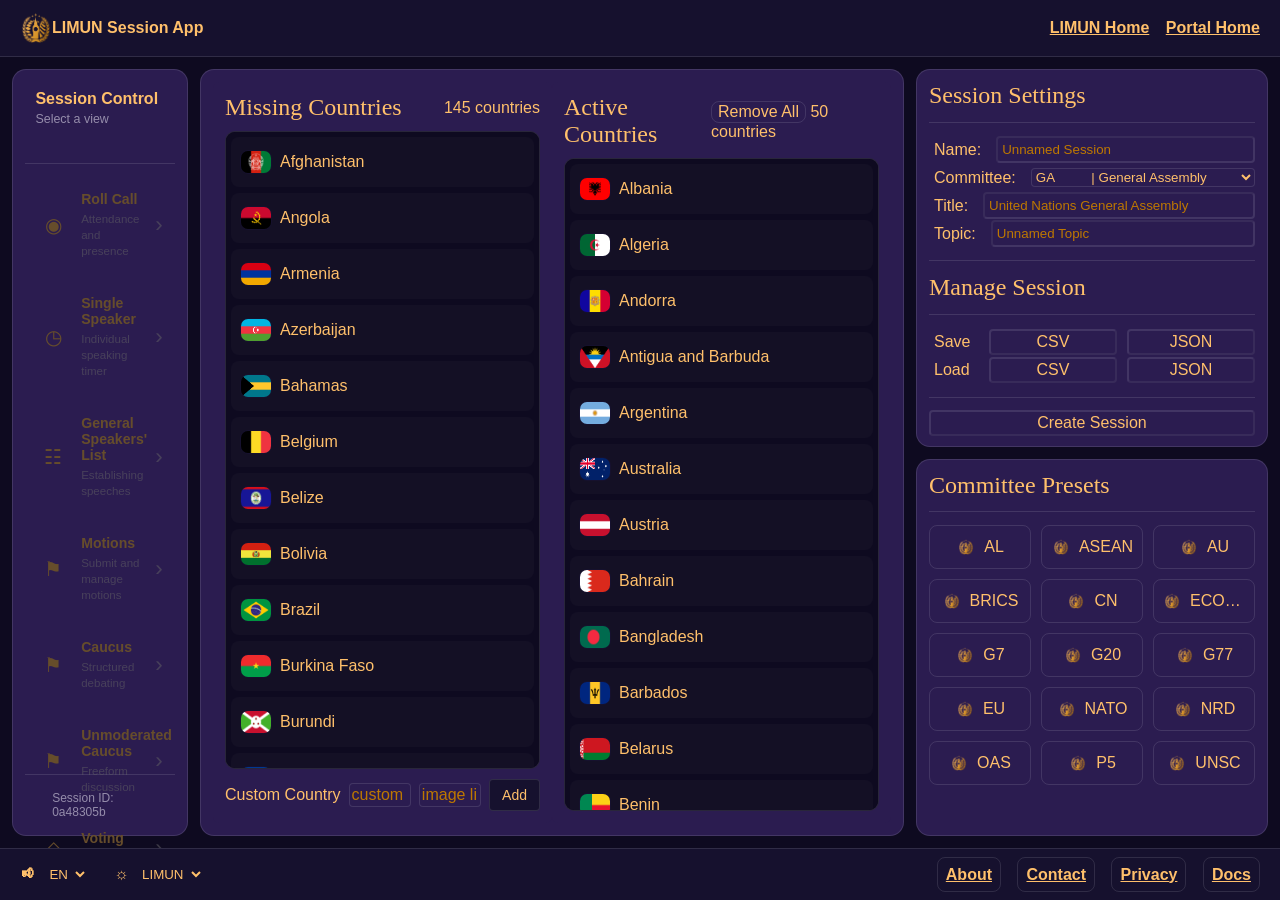
<file: index.html>
<!doctype html>
<html lang="en">
  <head>
    <meta charset="UTF-8" />
    <meta name="viewport" content="width=device-width, initial-scale=1.0" />
    <meta http-equiv="pragma" content="no-cache" />

    <title>LIMUN Session App</title>
    <link rel="stylesheet" href="static/css/style.css" />
    <style>
      #motion-availability {
        display: flex;
        flex-direction: column;
        min-height: 0;
        height: 100%;
      }
      #motion-availability .box {
        flex: 1 1 auto;
      }
    </style>
  </head>
  <body>
    <div class="page">
      <header class="header">
        <div class="icon-text">
          <img id="header-logo" src="assets/logo.png" alt="" class="icon" />
          LIMUN Session App
        </div>
        <span>
          <a href="https://www.limun.org.uk">LIMUN Home</a>
          <a href="https://www.limunportal.org.uk">Portal Home</a>
        </span>
      </header>

      <main class="main-content">
        <div class="content-grid">
          <section id="left-column" class="session-control">
            <aside class="box view-sidebar">
              <div class="sidebar-heading">
                <div>
                  <h2>Session Control</h2>
                  <p>Select a view</p>
                </div>
              </div>
              <div class="sidebar-divider"></div>

              <nav
                id="view-navbar"
                class="view-navigation"
                aria-label="Meeting views"
              >
                <button
                  class="view-nav-item"
                  type="button"
                  data-view="roll-call"
                  aria-current="page"
                >
                  <span class="view-icon">◉</span>
                  <span class="view-label">
                    <strong>Roll Call</strong>
                    <small>Attendance and presence</small>
                  </span>
                  <span class="view-chevron">›</span>
                </button>

                <button
                  class="view-nav-item"
                  type="button"
                  data-view="single-speaker"
                >
                  <span class="view-icon">◷</span>
                  <span class="view-label">
                    <strong>Single Speaker</strong>
                    <small>Individual speaking timer</small>
                  </span>
                  <span class="view-chevron">›</span>
                </button>

                <button class="view-nav-item" type="button" data-view="gsl">
                  <span class="view-icon">☷</span>
                  <span class="view-label">
                    <strong>General Speakers' List</strong>
                    <small>Establishing speeches</small>
                  </span>
                  <span class="view-chevron">›</span>
                </button>

                <button class="view-nav-item" type="button" data-view="motions">
                  <span class="view-icon">⚑</span>
                  <span class="view-label">
                    <strong>Motions</strong>
                    <small>Submit and manage motions</small>
                  </span>
                  <span class="view-chevron">›</span>
                </button>

                <button class="view-nav-item" type="button" data-view="caucus">
                  <span class="view-icon">⚑</span>
                  <span class="view-label">
                    <strong>Caucus</strong>
                    <small>Structured debating</small>
                  </span>
                  <span class="view-chevron">›</span>
                </button>

                <button
                  class="view-nav-item"
                  type="button"
                  data-view="unmod-caucus"
                >
                  <span class="view-icon">⚑</span>
                  <span class="view-label">
                    <strong>Unmoderated Caucus</strong>
                    <small>Freeform discussion</small>
                  </span>
                  <span class="view-chevron">›</span>
                </button>

                <button class="view-nav-item" type="button" data-view="voting">
                  <span class="view-icon">◇</span>
                  <span class="view-label">
                    <strong>Voting Procedure</strong>
                    <small></small>
                  </span>
                  <span class="view-chevron">›</span>
                </button>

                <div class="sidebar-divider"></div>

                <div class="sidebar-bottom">
                  <button
                    class="view-nav-item active"
                    type="button"
                    data-view="settings"
                  >
                    <span class="view-icon">⚙</span>
                    <span class="view-label">
                      <strong>General Settings</strong>
                      <small>Configure the meeting</small>
                    </span>
                    <span class="view-chevron">›</span>
                  </button>
                </div>
              </nav>

              <div class="sidebar-footer">
                <span class="status-indicator"></span>
                <span id="session-existence">Session ID: </span>
              </div>
            </aside>
          </section>

          <section id="middle-column" class="central-column">
            <div id="roll-call-panel" class="box roll-call-panel" hidden>
              <div class="roll-call-header">
                <h2>Roll Call</h2>
                <div>
                  <button
                    id="remove-vetoes-button"
                    class="attendance-toggle status-p5status"
                  >
                    Clear Vetoes
                  </button>
                  <button
                    id="remove-observers-button"
                    class="attendance-toggle status-observerStatus"
                  >
                    Clear Observers
                  </button>
                  <button
                    id="absent-all-button"
                    class="attendance-toggle status-A active"
                  >
                    All Absent
                  </button>
                  <button
                    id="present-all-button"
                    class="attendance-toggle status-P active"
                  >
                    All Present
                  </button>
                  <button
                    id="present-voting-all-button"
                    class="attendance-toggle status-PV active"
                  >
                    All Present+Voting
                  </button>
                </div>
                <span id="roll-call-count"></span>
              </div>

              <div id="roll-call-list" class="listbox" role="listbox"></div>
            </div>
            <div id="single-speaker-panel" class="speaker-timer" hidden>
              <div class="timer-queue-heading">
                <div id="topleft-heading" class="heading-top-left">
                  <span>TOPLEFT</span>
                </div>
                <div id="topright-heading" class="heading-top-right">
                  <span>TOPRIGHT</span>
                </div>
                <div id="bottomleft-heading" class="heading-bottom-left">
                  <span>BOTTOMLEFT</span>
                </div>
                <div id="bottomright-heading" class="heading-bottom-right">
                  <span>BOTTOMRIGHT</span>
                </div>
              </div>
              <div id="centre-heading" class="heading-centre">
                <h2>Individual Speaker</h2>
              </div>

              <div id="timerMain" class="timer-main">
                <div
                  class="timer-display"
                  id="single-speaker-timer-display"
                  role="timer"
                  aria-live="off"
                >
                  1:30
                </div>
              </div>

              <div class="timer-bottom">
                <div class="timer-progress-row">
                  <div
                    class="timer-track"
                    role="progressbar"
                    aria-label="Speaking time remaining"
                    aria-valuemin="0"
                    aria-valuemax="90"
                    aria-valuenow="90"
                    id="single-speaker-timer-progress"
                  >
                    <div
                      class="timer-progress-fill"
                      id="single-speaker-timer-fill"
                    ></div>
                  </div>
                </div>

                <div class="timer-controls">
                  <button
                    type="button"
                    class="timer-icon-btn"
                    id="time-settings"
                    title="Time settings"
                  >
                    🌣
                  </button>
                  <button
                    type="button"
                    class="timer-icon-btn"
                    id="add-time"
                    title="Add 15 seconds"
                  >
                    +
                  </button>
                  <button
                    type="button"
                    class="timer-icon-btn"
                    id="reset-timer"
                    title="Reset timer"
                  >
                    ⮎
                  </button>
                  <button
                    type="button"
                    class="timer-btn start-btn"
                    id="start-timer"
                  >
                    ▶ <span>START</span>
                  </button>
                  <button
                    type="button"
                    class="timer-btn stop-btn"
                    id="stop-timer"
                  >
                    ⏸︎ <span>STOP</span>
                  </button>
                </div>

                <p class="timer-status" id="timer-status" aria-live="polite">
                  Ready to begin
                </p>
              </div>
            </div>
            <div id="gsl-panel" class="speaker-timer" hidden>
              <div class="timer-queue-heading">
                <div id="topleft-heading" class="heading-top-left">
                  <span>TOPLEFT</span>
                </div>
                <div id="topright-heading" class="heading-top-right">
                  <span>TOPRIGHT</span>
                </div>
                <div id="bottomleft-heading" class="heading-bottom-left">
                  <span>BOTTOMLEFT</span>
                </div>
                <div id="bottomright-heading" class="heading-bottom-right">
                  <span>BOTTOMRIGHT</span>
                </div>
              </div>
              <div id="centre-heading" class="heading-centre">
                <h2>General Speakers' List</h2>
              </div>

              <div id="speaker-flag-main" class="timer-main">
                <div id="speaker-flag-container" class="speaker-flag"></div>
                <h1 id="speaker-name"></h1>
                <div
                  class="timer-display"
                  id="gsl-timer-display"
                  role="timer"
                  aria-live="off"
                >
                  1:30
                </div>
              </div>

              <div class="timer-bottom">
                <div class="timer-progress-row">
                  <div
                    class="timer-track"
                    role="progressbar"
                    aria-label="Speaking time remaining"
                    aria-valuemin="0"
                    aria-valuemax="90"
                    aria-valuenow="90"
                    id="timer-progress"
                  >
                    <div class="timer-progress-fill" id="gsl-timer-fill"></div>
                  </div>
                </div>

                <div class="timer-controls">
                  <button
                    type="button"
                    class="timer-icon-btn"
                    id="time-settings"
                    title="Time settings"
                  >
                    🌣
                  </button>
                  <button
                    type="button"
                    class="timer-icon-btn"
                    id="add-time"
                    title="Add 15 seconds"
                  >
                    +
                  </button>
                  <button
                    type="button"
                    class="timer-icon-btn"
                    id="reset-timer"
                    title="Reset timer"
                  >
                    ⮎
                  </button>
                  <button
                    type="button"
                    class="timer-btn start-btn"
                    id="start-timer"
                  >
                    ▶ <span>START</span>
                  </button>
                  <button
                    type="button"
                    class="timer-btn stop-btn"
                    id="stop-timer"
                  >
                    ⏸︎ <span>STOP</span>
                  </button>
                  <button
                    type="button"
                    class="timer-btn next-btn"
                    id="next-speaker"
                  >
                    ⏭ <span>NEXT</span>
                  </button>
                  <button
                    type="button"
                    class="timer-icon-btn yield-btn"
                    id="yield-speaker"
                    title="Yield speaking time"
                  >
                    ↪<small>Yield</small>
                  </button>
                </div>

                <p class="timer-status" id="timer-status" aria-live="polite">
                  Ready to begin
                </p>
              </div>
            </div>
            <div id="motions-panel" class="motions-container" hidden>
              <div class="submit-motions-container">
                <div id="motion-settings" class="box">
                  <h2>Motion Information</h2>

                  <div class="sidebar-divider"></div>
                  <div id="submission-field" class="committee-field">
                    <h2>Submitted By:</h2>
                    <div
                      id="template-motion-submitter"
                      class="listbox-option"
                      style="flex: 1"
                    ></div>
                  </div>
                  <div class="committee-field">
                    <h2>Motion Type:</h2>
                    <select id="motion-type"></select>
                  </div>
                  <div class="committee-field">
                    <h2>Topic:</h2>
                    <input id="motion-name" placeholder="Discussion" />
                  </div>
                  <div class="sidebar-divider"></div>
                  <div class="duration-group">
                    <div class="duration-section">
                      <div class="committee-field">
                        <h2>Total Minutes:</h2>
                        <input
                          id="motion-total-duration-minutes"
                          type="number"
                          min="0"
                          placeholder="10"
                        />
                      </div>
                      <div class="committee-field">
                        <h2>Total Seconds:</h2>
                        <input
                          id="motion-total-duration-seconds"
                          type="number"
                          min="0"
                          max="59"
                          step="5"
                          placeholder="0"
                        />
                      </div>
                    </div>
                    <div class="duration-section">
                      <div class="committee-field">
                        <h2>Speaker's Minutes:</h2>
                        <input
                          id="motion-speaker-duration-minutes"
                          type="number"
                          min="0"
                          placeholder="1"
                        />
                      </div>
                      <div class="committee-field">
                        <h2>Speaker's Seconds:</h2>
                        <input
                          id="motion-speaker-duration-seconds"
                          type="number"
                          min="0"
                          max="59"
                          step="5"
                          placeholder="0"
                        />
                      </div>
                    </div>
                  </div>
                  <div class="sidebar-divider"></div>
                  <div class="committee-field">
                    <button id="submit-motion" class="">Submit Motion</button>
                  </div>
                </div>
                <div id="most-disruptive-container" class="box">
                  <h2>Most Disruptive Motion</h2>
                  <div
                    id="template-motion-disruptive"
                    class="motion-option"
                    style="flex: 1"
                  ></div>
                </div>
              </div>
              <div class="history-motions-container">
                <div class="box">
                  <h2>Motion Tray</h2>
                  <div id="motions-tray" class="listbox" role="listbox"></div>
                </div>
                <div class="box">
                  <h2>Motion History</h2>
                  <div
                    id="motions-history"
                    class="listbox"
                    role="listbox"
                  ></div>
                </div>
              </div>
            </div>
            <div id="caucus-panel" class="speaker-timer" hidden>
              <div class="timer-queue-heading">
                <div id="topleft-heading" class="heading-top-left">
                  <span>TOPLEFT</span>
                </div>
                <div id="topright-heading" class="heading-top-right">
                  <span>TOPRIGHT</span>
                </div>
                <div id="bottomleft-heading" class="heading-bottom-left">
                  <span>BOTTOMLEFT</span>
                </div>
                <div id="bottomright-heading" class="heading-bottom-right">
                  <span>BOTTOMRIGHT</span>
                </div>
              </div>
              <div id="caucus-heading" class="heading-centre">
                <h2>Moderated Caucus</h2>
              </div>

              <div id="speaker-flag-main" class="timer-main">
                <div id="speaker-flag-container" class="speaker-flag"></div>
                <h1 id="speaker-name"></h1>
                <div
                  class="timer-display"
                  id="gsl-timer-display"
                  role="timer"
                  aria-live="off"
                >
                  1:30
                </div>
              </div>

              <div class="timer-bottom">
                <div class="timer-progress-row">
                  <div
                    class="timer-track"
                    role="progressbar"
                    aria-label="Speaking time remaining"
                    aria-valuemin="0"
                    aria-valuemax="90"
                    aria-valuenow="90"
                    id="timer-progress"
                  >
                    <div class="timer-progress-fill" id="gsl-timer-fill"></div>
                  </div>
                </div>

                <div class="timer-controls">
                  <button
                    type="button"
                    class="timer-icon-btn"
                    id="time-settings"
                    title="Time settings"
                  >
                    🌣
                  </button>
                  <button
                    type="button"
                    class="timer-icon-btn"
                    id="add-time"
                    title="Add 15 seconds"
                  >
                    +
                  </button>
                  <button
                    type="button"
                    class="timer-icon-btn"
                    id="reset-timer"
                    title="Reset timer"
                  >
                    ⮎
                  </button>
                  <button
                    type="button"
                    class="timer-btn start-btn"
                    id="start-timer"
                  >
                    ▶ <span>START</span>
                  </button>
                  <button
                    type="button"
                    class="timer-btn stop-btn"
                    id="stop-timer"
                  >
                    ⏸︎ <span>STOP</span>
                  </button>
                  <button
                    type="button"
                    class="timer-btn next-btn"
                    id="next-speaker"
                  >
                    ⏭ <span>NEXT</span>
                  </button>
                  <button
                    type="button"
                    class="timer-icon-btn yield-btn"
                    id="yield-speaker"
                    title="Yield speaking time"
                  >
                    ↪<small>Yield</small>
                  </button>
                </div>

                <p class="timer-status" id="timer-status" aria-live="polite">
                  Ready to begin
                </p>
              </div>
            </div>
            <div id="unmod-caucus-panel" class="speaker-timer" hidden>
              <div class="timer-queue-heading">
                <div id="topleft-heading" class="heading-top-left">
                  <span>TOPLEFT</span>
                </div>
                <div id="topright-heading" class="heading-top-right">
                  <span>TOPRIGHT</span>
                </div>
                <div id="bottomleft-heading" class="heading-bottom-left">
                  <span>BOTTOMLEFT</span>
                </div>
                <div id="bottomright-heading" class="heading-bottom-right">
                  <span>BOTTOMRIGHT</span>
                </div>
              </div>
              <div id="centre-heading" class="heading-centre">
                <h2>Unmoderated Caucus</h2>
              </div>

              <div id="timerMain" class="timer-main">
                <div
                  class="timer-display"
                  id="single-speaker-timer-display"
                  role="timer"
                  aria-live="off"
                >
                  1:30
                </div>
              </div>

              <div class="timer-bottom">
                <div class="timer-progress-row">
                  <div
                    class="timer-track"
                    role="progressbar"
                    aria-label="Speaking time remaining"
                    aria-valuemin="0"
                    aria-valuemax="90"
                    aria-valuenow="90"
                    id="single-speaker-timer-progress"
                  >
                    <div
                      class="timer-progress-fill"
                      id="single-speaker-timer-fill"
                    ></div>
                  </div>
                </div>

                <div class="timer-controls">
                  <button
                    type="button"
                    class="timer-icon-btn"
                    id="time-settings"
                    title="Time settings"
                  >
                    🌣
                  </button>
                  <button
                    type="button"
                    class="timer-icon-btn"
                    id="add-time"
                    title="Add 15 seconds"
                  >
                    +
                  </button>
                  <button
                    type="button"
                    class="timer-icon-btn"
                    id="reset-timer"
                    title="Reset timer"
                  >
                    ⮎
                  </button>
                  <button
                    type="button"
                    class="timer-btn start-btn"
                    id="start-timer"
                  >
                    ▶ <span>START</span>
                  </button>
                  <button
                    type="button"
                    class="timer-btn stop-btn"
                    id="stop-timer"
                  >
                    ⏸︎ <span>STOP</span>
                  </button>
                </div>

                <p class="timer-status" id="timer-status" aria-live="polite">
                  Ready to begin
                </p>
              </div>
            </div>
            <div id="settings-panel" class="box settings-attendance-panel">
              <div class="settings-row">
                <div class="settings-row-header">
                  <h2>Missing Countries</h2>
                  <span id="missing-country-count">0</span>
                </div>

                <div id="missing-country-list" class="listbox" role="listbox">
                  <!-- Generated country elements -->
                </div>
                <div class="custom-country-input">
                  <a>Custom Country</a>
                  <input
                    type="text"
                    id="custom-country-name"
                    placeholder="custom name..."
                  />
                  <input
                    type="text"
                    id="custom-country-img"
                    placeholder="image link..."
                  />
                  <button type="button" id="add-custom-country">Add</button>
                </div>
              </div>
              <div class="settings-row">
                <div class="settings-row-header">
                  <h2>Active Countries</h2>
                  <div>
                    <button type="button" id="remove-all-countries">
                      Remove All
                    </button>
                    <span id="active-country-count">0</span>
                  </div>
                </div>

                <div id="active-country-list" class="listbox" role="listbox">
                  <!-- Generated country elements -->
                </div>
              </div>
            </div>
          </section>

          <!-- Right column option 1-->
          <section id="session-settings" class="settings-panel">
            <div class="box">
              <div>
                <div class="settings-row-header">
                  <h2>Session Settings</h2>
                </div>
                <div class="sidebar-divider"></div>
                <div class="committee-field">
                  <h2>Name:</h2>
                  <input id="committee-name" placeholder="Unnamed Session" />
                </div>
                <div class="committee-field">
                  <h2>Committee:</h2>
                  <select id="committee-selection"></select>
                </div>
                <div class="committee-field">
                  <h2>Title:</h2>
                  <input
                    id="committee-title"
                    placeholder="United Nations General Assembly"
                  />
                </div>
                <div class="committee-field">
                  <h2>Topic:</h2>
                  <input id="committee-topic" placeholder="Unnamed Topic" />
                </div>
              </div>
              <div class="sidebar-divider"></div>
              <div>
                <div class="settings-row-header">
                  <h2>Manage Session</h2>
                </div>
                <div class="sidebar-divider"></div>
                <div class="committee-field">
                  <h2 id="save-button">Save</h2>
                  <button id="save-button-csv">CSV</button>
                  <button id="save-button-json">JSON</button>
                </div>
                <div class="committee-field">
                  <h2 id="load-button">Load</h2>
                  <button id="load-button-csv">CSV</button>
                  <input
                    id="file-input-csv"
                    type="file"
                    accept=".csv,text/csv"
                    hidden
                  />
                  <button id="load-button-json">JSON</button>
                  <input
                    id="file-input-json"
                    type="file"
                    accept=".json,application/json"
                    hidden
                  />
                </div>
              </div>
              <div class="sidebar-divider"></div>
              <div class="committee-field">
                <button id="create-session">Create Session</button>
              </div>
            </div>
            <div class="box">
              <div class="settings-row-header">
                <h2>Committee Presets</h2>
              </div>
              <div class="sidebar-divider"></div>
              <div id="committee-preset-container"></div>
            </div>
          </section>

          <!-- Right column option 2-->
          <section id="motion-availability" class="motion-panel" hidden>
            <div class="box available-speakers">
              <div class="section-header">
                <h3 id="motion-available-label">Available Countries</h3>
                <div class="search-box">
                  <span class="search-icon" aria-hidden="true">⌕</span>
                  <input
                    type="search"
                    id="motion-country-search"
                    placeholder="Search countries..."
                    aria-label="Search countries"
                  />
                </div>
              </div>
              <div
                id="motion-available-list"
                class="listbox"
                role="listbox"
              ></div>
            </div>
          </section>

          <!-- Right column option 3-->
          <section
            id="session-attendance"
            class="session-panel"
            style="filter: brightness(0.8)"
            hidden
          >
            <!-- ROW 1: Presence indicators -->
            <div class="box presence-section">
              <div id="session-presence" class="presence-panel">
                <div class="presence-item">
                  <div class="presence-ring" style="--progress: 50%"></div>
                  <span id="simple-majority-value" class="presence-count"
                    >0</span
                  >
                </div>

                <div class="presence-item">
                  <div class="presence-ring" style="--progress: 66.67%"></div>
                  <span id="super-majority-value" class="presence-count"
                    >0</span
                  >
                </div>

                <div class="presence-item">
                  <div class="presence-ring" style="--progress: 100%"></div>
                  <span id="unanimity-value" class="presence-count">0</span>
                </div>
              </div>
            </div>

            <!-- ROW 2: Upcoming speaker queue -->
            <div class="box speaker-queue">
              <h3 id="upcoming-speakers-label">Upcoming Speakers</h3>
              <div
                id="queue-list"
                class="listbox"
                role="listbox"
                aria-label="Upcoming Speakers"
              ></div>
            </div>

            <!-- ROW 3: Available speakers -->
            <div class="box available-speakers">
              <div class="section-header">
                <h3 id="available-speakers-label">Available Speakers</h3>
                <div class="search-box">
                  <span class="search-icon" aria-hidden="true">⌕</span>
                  <input
                    type="search"
                    id="country-search"
                    placeholder="Search countries..."
                    aria-label="Search countries"
                  />
                </div>
              </div>
              <div
                id="available-list"
                class="listbox"
                role="listbox"
                aria-label="Upcoming Speakers"
              ></div>
            </div>
          </section>
        </div>
      </main>

      <footer class="footer">
        <div>
          <span id="language-icon">🕫</span>
          <select id="language-select"></select>
          <span id="theme-icon">☼</span>
          <select id="theme-select"></select>
        </div>
        <span hidden>
          <a>Session Log: OPENED</a>
        </span>
        <span>
          <a href="#about-dialog" id="about-link">About</a>
          <a href="#contact-dialog" id="contact-link">Contact</a>
          <a href="#privacy-dialog" id="privacy-link">Privacy</a>
          <a href="#docs-dialog" id="docs-link">Docs</a>
        </span>
      </footer>
    </div>

    <!-- About dialog -->
    <dialog id="about-dialog" class="info-dialog">
      <div class="dialog-header">
        <h2>About</h2>
        <button
          type="button"
          class="dialog-close"
          aria-label="Close About dialog"
        >
          &times;
        </button>
      </div>
      <p>
        This application helps you manage speakers and organise the upcoming
        speaker queue.
      </p>
    </dialog>

    <!-- Contact dialog -->
    <dialog id="contact-dialog" class="info-dialog">
      <div class="dialog-header">
        <h2>Contact</h2>
        <button
          type="button"
          class="dialog-close"
          aria-label="Close Contact dialog"
        >
          &times;
        </button>
      </div>
      <p>
        If you experience any technical issues, please contact the team at
        <a href="mailto:limunportal@limun.org.uk">limunportal@limun.org.uk</a>
        with a description of your problem and any supporting evidence that
        could inform any required fixes.
      </p>
    </dialog>

    <!-- Privacy dialog -->
    <dialog id="privacy-dialog" class="info-dialog">
      <div class="dialog-header">
        <h2>Privacy</h2>
        <button
          type="button"
          class="dialog-close"
          aria-label="Close Privacy dialog"
        >
          &times;
        </button>
      </div>
      <p>
        This section explains how information is collected, used, stored, and
        protected by the application.
      </p>
      <p>Replace this placeholder with your actual privacy policy.</p>
    </dialog>

    <!-- Documentation dialog -->
    <dialog id="docs-dialog" class="info-dialog">
      <div class="dialog-header">
        <h2>Docs</h2>
        <button
          type="button"
          class="dialog-close"
          aria-label="Close Documentation dialog"
        >
          &times;
        </button>
      </div>
      <p>Some kind of open-source documentation here.</p>
    </dialog>

    <script type="module" src="static/js/main.js"></script>
    <script>
      const root = document.documentElement;
      const $ = (id) => document.getElementById(id);

      const infoLinks = {
        "about-link": "about-dialog",
        "contact-link": "contact-dialog",
        "privacy-link": "privacy-dialog",
        "docs-link": "docs-dialog",
      };
      Object.entries(infoLinks).forEach(([linkId, dialogId]) => {
        const link = document.getElementById(linkId);
        link?.addEventListener("click", (event) => {
          event.preventDefault();
          dialog.showModal();
        });

        const dialog = document.getElementById(dialogId);
        dialog?.querySelector(".dialog-close").addEventListener("click", () => {
          dialog.close();
        });

        // Close when clicking the backdrop outside the dialog.
        dialog?.addEventListener("click", (event) => {
          if (event.target === dialog) {
            dialog.close();
          }
        });
      });
    </script>
  </body>
</html>
</file>
<file: static/css/style.css>
/* =====================================
   THEME: COLOURS AND FONTS
===================================== */

:root {
    color-scheme: dark;

    --serif: 'Butler', 'Georgia', 'Times New Roman', serif;
    --sans: 'Futura PT', 'Futura', 'Century Gothic', 'Trebuchet MS', sans-serif;
    --indigo: #16112E;
    --indigo-deep: #0E0A20;
    --elizabeth: #2B1C50;
    --gold-1: #FFC06B;
    --gold-2: #BE7800;
    --hair: #edeaf61f;
    --muted: #edeaf68c;

    --approve: #16804b;
    --reject: #7f1515;

    --p5-status: #FF6060;
    --observer-status: #8D8;
    --voting-absent: #FF6060;
    --voting-present: #D6C060;
    --voting-present-and-voting: #6060F6;
}

/* Light theme overrides */
html[data-theme="light"] {
    color-scheme: light;

    --indigo: #F0EDF7;
    --indigo-deep: #E6E6E6;
    --elizabeth: #E5DFF0;
    --gold-1: #251B3D;
    --gold-2: #2A5780;
    --hair: #16112e29;
    --muted: #16112ea6;

    --approve: #06702b;
    --reject: #7f0505;

    --p5-status: #BB2020;
    --observer-status: #0C0;
    --voting-absent: #FF0000;
    --voting-present: #C69040;
    --voting-present-and-voting: #6060c6;
}

html[data-theme="blue"] {
    color-scheme: light;

    --indigo: #A09DD7;
    --indigo-deep: #8581C5;
    --elizabeth: #B5AFF0;
    --gold-1: #251B3D;
    --gold-2: #5A47B0;
    --hair: #16112e29;
    --muted: #16112ea6;

    --approve: #06702b;
    --reject: #7f0505;

    --p5-status: #A82035;
    --observer-status: #167A43;
    --voting-absent: #C62838;
    --voting-present: #D6A928;
    --voting-present-and-voting: #315DBB;
}

html[data-theme="green"] {
    color-scheme: light;

    --indigo: #9DD7A0;
    --indigo-deep: #81C585;
    --elizabeth: #AFF0B5;
    --gold-1: #1B3D25;
    --gold-2: #47B05A;
    --hair: #111E1229;
    --muted: #111E12a6;

    --approve: #06702b;
    --reject: #7f0505;

    --p5-status: #A82035;
    --observer-status: #176B35;
    --voting-absent: #C62838;
    --voting-present: #C69A20;
    --voting-present-and-voting: #315DBB;
}

html[data-theme="purple"] {
    color-scheme: light;

    --indigo: #D79DD7;
    --indigo-deep: #C581C5;
    --elizabeth: #F0AFF0;
    --gold-1: #3D1B3D;
    --gold-2: #B047B0;
    --hair: #1E111E29;
    --muted: #1E111Ea6;

    --approve: #06702b;
    --reject: #7f0505;

    --p5-status: #A82035;
    --observer-status: #167A43;
    --voting-absent: #C62838;
    --voting-present: #C99A24;
    --voting-present-and-voting: #315DBB;
}

html[data-theme="sepia"] {
    color-scheme: light;

    --indigo: #D8C5A3;
    --indigo-deep: #C3AD88;
    --elizabeth: #E8D8BA;
    --gold-1: #3D2B1F;
    --gold-2: #89643C;
    --hair: #3D2B1F29;
    --muted: #3D2B1FA6;

    --approve: #06602b;
    --reject: #6f0202;

    --p5-status: #96352F;
    --observer-status: #386B3D;
    --voting-absent: #B83B32;
    --voting-present: #C39A3A;
    --voting-present-and-voting: #426A9C;
}

html[data-theme="black"] {
    color-scheme: dark;

    --indigo: #222;
    --indigo-deep: #000;
    --elizabeth: #111;
    --gold-1: #FFFFFF;
    --gold-2: #aaa;
    --hair: #999;
    --muted: #999999bb;

    --approve: #06af2b;
    --reject: #af062b;

    --p5-status: #E05A5A;
    --observer-status: #65C98A;
    --voting-absent: #e55b92;
    --voting-present: #e5ae5b;
    --voting-present-and-voting: #5b92e5;
}

#theme-toggle {
    padding: 0.5rem 0.8rem;
    border: 1px solid var(--hair);
    border-radius: 6px;
    background: var(--elizabeth);
    color: var(--gold-1);
    font: inherit;
    cursor: pointer;
}

#theme-toggle:hover {
    border-color: var(--gold-1);
}

#theme-icon {
    margin-left: 20px;
}

#theme-toggle:focus-visible {
    outline: 2px solid var(--gold-1);
    outline-offset: 3px;
}

/* =====================================
   GLOBAL
===================================== */

* {
    box-sizing: border-box;
}

html,
body {
    width: 100%;
    height: 100%;
    margin: 0;
    min-width: 0;
    font-family: var(--sans);
}

body {
    background: var(--indigo-deep);
    color: var(--gold-1);
    -webkit-font-smoothing: antialiased;
}

button {
    font: inherit;
    color: inherit;
    cursor: pointer;
}

.icon-text {
    display: flex;
    align-items: center;
}
.icon {
    max-height: 32px;
}

/* =====================================
   PAGE: HEADER, CONTENT, FOOTER
===================================== */

.page {
    display: grid;
    grid-template-rows: auto minmax(0, 1fr) auto;

    height: 100vh;
    height: 100dvh;
    min-height: 0;
    overflow: hidden;
}

.header,
.footer {
    display: flex;
    align-items: center;
    justify-content: space-between;
    flex-wrap: wrap;
    gap: 12px;
    padding: 12px 20px;
    background: var(--indigo);
    color: var(--gold-1);
    font-family: var(--sans);
    font-weight: 700;
    border-bottom: 1px solid var(--hair);
}

.header span a {
    color: var(--gold-1);
    margin-left: 12px;
}

.header span a:hover {
    background: var(--indigo-deep);
}

.footer {
    border-top: 1px solid var(--hair);
    border-bottom: none;
}

.footer span a {
    color: var(--gold-1);
    margin-left: 12px;
    
    border: 1px solid var(--hair);
    border-radius: 8px;
    padding: 8px;
}

.footer span a:hover {
    border-color: var(--gold-1);
    background: var(--indigo-deep);
}

.footer select {
    background-color: var(--indigo);
    border-color: transparent;
    border-radius: 4px;
    color: var(--gold-1);
    padding: 4px;
}

[hidden] {
    display: none !important;
}

/* =====================================
   MAIN CONTENT
===================================== */

.main-content {
    display: grid;
    grid-template-columns: minmax(0, 1fr);
    grid-template-rows: minmax(0, 1fr);

    min-height: 0;
    min-width: 0;
    overflow: hidden;

    padding: 12px;
}

.content-grid {
    display: grid;
    grid-template-columns: minmax(0, 1.5fr)
                           minmax(0, 6fr)
                           minmax(0, 3fr);
    grid-template-rows: minmax(0, 1fr);

    gap: 12px;
    min-height: 0;
    height: 100%;
    min-width: 0;
}

.central-column {
    min-height: 0;
    min-width: 0;
    height: 100%;

    display: flex;
    flex-direction: column;
    overflow: hidden;
}

.settings-attendance-panel {
    display: grid;
    grid-template-columns: repeat(2, minmax(0, 1fr));
}

.spinner-buttons {
    font-size: small;
}
.spinner-buttons .up {
    color: var(--gold-1);
}
.spinner-buttons .down {
    color: var(--gold-1);
}

/* =====================================
   SHARED BOX STYLING
===================================== */

.box {
    min-width: 0;
    min-height: 0;
    padding: 12px;
    color: var(--gold-1);
    background: var(--elizabeth);
    border: 1px solid var(--hair);
    border-radius: 14px;
}

/* =====================================
   RIGHT COLUMN: THREE ROWS
===================================== */

.settings-panel {
    display: grid;
    grid-template-rows:
        minmax(0, 1fr)
        minmax(0, 1fr);

    gap: 12px;
    min-width: 0;
    min-height: 0;
}

#committeeSelectionCard {
    display: flex;
    flex-direction: column;
    gap: 12px;
}

.committee-field {
    display: flex;
    align-items: center;
    gap: 10px;
    
    background-color: var(--elizabeth);
    color: var(--gold-1);
}

.committee-field h2 {
    font: var(--serif);
    white-space: nowrap;
    margin: 5px;
}

.committee-field button {
    flex: 1;
    padding: 2px;

    background-color: var(--elizabeth);
    border-color: var(--hair);
    border-radius: 4px;
    color: var(--gold-1);
}

.committee-field button:focus {
    border-color: var(--gold-1);
}

#save-button {
    min-width: 40px;
}

#load-button {
    min-width: 40px;
}

.committee-field input {
    flex: 1;
    padding: 4px;
    background-color: var(--elizabeth);
    border-color: var(--hair);
    border-radius: 4px;
    color: var(--gold-1);
}

.committee-field input:focus {
    border-color: var(--gold-1);
}
.committee-field input::placeholder {
    color: var(--gold-2);
}
.committee-field input[type="number"]::-webkit-inner-spin-button {
    display: auto;
}

.committee-field select {
    flex: 1;
    min-width: 0;

    background-color: var(--elizabeth);
    border-color: var(--hair);
    border-radius: 4px;
    color: var(--gold-1);
}

#committee-preset-container {
    display: grid;
    grid-template-columns: repeat(3, minmax(0, 1fr));
    gap: 10px;
}

.committee-preset {
    display: flex;
    align-items: center;
    justify-content: center;
    gap: 8px;

    padding: 12px 8px;
    border: 1px solid var(--hair);
    border-radius: 8px;

    background: transparent;
    color: inherit;
    font: inherit;
    cursor: pointer;

    transition: border-color 0.2s, background-color 0.2s;
}

.committee-preset:hover {
    border: 1px solid var(--gold-1);
}

.committee-preset .icon {
    width: 20px;
    height: 16px;
    object-fit: contain;
    flex-shrink: 0;
}

.committee-preset span {
    overflow: hidden;
    text-overflow: ellipsis;
    white-space: nowrap;
}

.session-panel {
    display: grid;
    grid-template-rows:
        auto
        minmax(0, 6fr)
        minmax(0, 8fr);

    gap: 12px;
    min-width: 0;
    min-height: 0;
}

.session-panel > .box {
    display: flex;
    flex: 1 1 auto;
    flex-direction: column;
    min-width: 0;
    min-height: 0;
    overflow: hidden;
}

.session-panel h3 {
    flex-shrink: 0;
    margin: 0 0 10px;
    color: var(--gold-1);
    font-family: var(--serif);
    font-size: 16px;
    font-weight: 400;
}

.motion-panel {
    display: flex;
    flex-direction: column;
    min-width: 0;
    min-height: 0;
    overflow: hidden;
}

.motion-panel > .box {
    display: flex;
    flex: 1 1 auto;
    flex-direction: column;
    min-width: 0;
    min-height: 0;
    overflow: hidden;
}

/* =====================================
   ROW 1: PRESENCE INDICATORS
===================================== */

.presence-section {
    padding: 12px;
}

.presence-panel {
    display: grid;
    grid-template-columns: repeat(3, minmax(0, 1fr));
    align-items: center;
    gap: 8px;
    width: 100%;
}

.presence-item {
    display: flex;
    align-items: center;
    justify-content: center;
    gap: 8px;
    min-width: 0;
}

/* Circular progress indicators */

.presence-ring {
    --progress: 100%;
    --ring-color: var(--gold-1);

    position: relative;
    width: clamp(28px, 3vw, 44px);
    aspect-ratio: 1;
    flex-shrink: 0;
    border-radius: 50%;

    background: conic-gradient(
        var(--ring-color) 0 var(--progress),
        rgba(237, 234, 246, 0.12) var(--progress) 100%
    );
}

/* Ring centre */

.presence-ring::before {
    content: "";
    position: absolute;
    inset: 32px;
    background: var(--elizabeth);
    border-radius: 50%;
}

.presence-count {
    color: var(--gold-1);
    font-size: clamp(14px, 1.2vw, 20px);
    font-weight: 700;
}


/* =====================================
   ROWS 2 AND 3: LISTBOXES
===================================== */

.speaker-queue,
.available-speakers {
    overflow-y: auto;
    overflow-x: hidden;
}

/* Replaces the native select element */

.listbox {
    display: flex;
    flex: 1 1 auto;
    flex-direction: column;
    gap: 4px;
    padding: 4px;
    min-width: 0;
    width: 100%;
    height: 100%;
    min-height: 0;
    max-height: 100%;
    
    overflow-y: auto;
    overflow-x: hidden;
    box-sizing: border-box;

    color: var(--gold-1);
    background: var(--indigo-deep);
    border: 1px solid var(--hair);
    border-radius: 10px;
}

/* Individual speaker rows */

.listbox-option {
    display: flex;
    flex: 0 0 auto;
    align-items: center;
    gap: 8px;
    min-height: 50px;
    margin: 1px;
    padding: 6px 8px;

    color: var(--gold-1);
    background: rgba(255, 255, 255, 0.025);
    border: 1px solid transparent;
    border-radius: 8px;

    cursor: pointer;
    transition:
        background-color 0.15s ease,
        border-color 0.15s ease,
        opacity 0.15s ease;
}

.listbox-option:hover {
    background: rgba(255, 255, 255, 0.06);
    border-color: var(--hair);
}

.listbox-option:active {
    cursor: grabbing;
}

.listbox-option:focus-visible {
    outline: 2px solid var(--gold-1);
    outline-offset: -2px;
}

/* Selected speaker */

.listbox-option[aria-selected="true"] {
    background: rgba(255, 192, 107, 0.15);
    border-color: rgba(255, 192, 107, 0.35);
}

/* Speaker name */

.speaker-name {
    flex: 1;
    min-width: 0;
    overflow-wrap: anywhere;
}

.settings-panel {
    display: grid;
    grid-template-rows: repeat(2, minmax(0, 1fr));
    gap: 12px;

    width: 100%;
    height: 100%;
    min-height: 0;
    min-width: 0;
    overflow: hidden;
}

.settings-row {
    display: flex;
    flex-direction: column;

    min-height: 0;
    min-width: 0;
    overflow: hidden;

    padding: 12px;
    border-radius: 6px;
    background: var(--elizabeth);
}

.settings-row-header {
    display: flex;
    align-items: center;
    justify-content: space-between;
    flex-shrink: 0;
    margin-bottom: 10px;
}

.settings-row-header h2 {
    margin: 0;
    font-family: var(--serif);
    font-weight: 400;
}

.settings-row-header button {
    padding: 1px 6px 1px 6px;
    border: 1px solid var(--hair);
    border-radius: 8px;

    background: transparent;
}

.settings-row-header button:hover {
    border: 1px solid var(--gold-1);
}

.settings-row .listbox {
    flex: 1;
    min-height: 0;
    height: auto;
    max-height: none;
    overflow-y: auto;
    overflow-x: hidden;
}

.custom-country-input {
    display: flex;
    align-items: center;
    gap: 8px;
    flex-shrink: 0;
    margin-top: 10px;
}

.custom-country-input input {
    flex: 1;
    min-width: 0;

    padding: 2px;
    font-size: medium;

    color: var(--gold-1);
    background-color: var(--elizabeth);
    border: 1px solid var(--hair);
    border-radius: 4px;
}

.custom-country-input input::placeholder {
    color: var(--gold-2);
}

.custom-country-input button {
    flex: 0 0 auto;
    padding: 8px 12px;

    color: var(--gold-1);
    background: var(--indigo);
    border: 1px solid var(--hair);
    border-radius: 4px;

    font-size: 14px;
    line-height: 1;
    cursor: pointer;
}

/* Roll call */
.roll-call-panel {
    display: flex;
    flex-direction: column;

    flex: 1;
    width: 100%;
    height: 100%;

    min-height: 0;
    min-width: 0;

    overflow: hidden;
}

/* Heading stays fixed */
.roll-call-header {
    display: flex;
    align-items: center;
    justify-content: space-between;

    flex-shrink: 0;
    margin-bottom: 12px;
}

.roll-call-header h2 {
    margin: 0;
    font-family: var(--serif);
    font-weight: 400;
}

/* List fills all remaining space */
#roll-call-list {
    display: flex;
    flex-direction: column;
    gap: 6px;

    flex: 1;
    width: 100%;
    height: auto;

    min-height: 0;
    min-width: 0;

    overflow-y: auto;
    overflow-x: hidden;

    padding: 6px;

    scrollbar-width: thin;
    scrollbar-color: var(--gold-1) var(--indigo-deep);
}

/* Delegate rows should never shrink */
#roll-call-list .listbox-option {
    flex: 0 0 auto;
}

.roll-call-option {
    display: flex;
    align-items: center;
    justify-content: space-between;
    gap: 12px;
}

.attendance-controls {
    display: flex;
    align-items: center;
    gap: 5px;
    flex-shrink: 0;
}

.attendance-toggle {
    min-width: 34px;
    padding: 6px 9px;

    border: 1px solid;
    border-radius: 5px;

    background: transparent;
    color: var(--text-secondary);

    font-size: 11px;
    font-weight: 600;

    cursor: pointer;
    transition: all 0.15s ease;
}

/* Hover */
.attendance-toggle:hover {
    filter: brightness(0.9);
}

/* Permanent Five */
.attendance-toggle.status-p5status {
    color: var(--p5-status);
    border-color: var(--p5-status);
}

.attendance-toggle.status-p5status.active {
    background: var(--p5-status);
    text-shadow: 1px 1px #000;
    color:#EEE;
}

/* Observer */
.attendance-toggle.status-observerStatus {
    color: var(--observer-status);
    border-color: var(--observer-status);
}

.attendance-toggle.status-observerStatus.active {
    background: var(--observer-status);
    text-shadow: 1px 1px #000;
    color: #EEE;
}

/* Absent */
.attendance-toggle.status-A {
    color: var(--voting-absent);
    border-color: var(--voting-absent);
    filter: brightness(0.6);
}

.attendance-toggle.status-A.active {
    background: var(--voting-absent);
    text-shadow: 1px 1px #000;
    color: white;
    filter: brightness(1);
}

/* Present */
.attendance-toggle.status-P {
    color: var(--voting-present);
    border-color: var(--voting-present);
    filter: brightness(0.6);
}

.attendance-toggle.status-P.active {
    background: var(--voting-present);
    text-shadow: 1px 1px #000;
    color: white;
    filter: brightness(1);
}

/* Present and Voting */
.attendance-toggle.status-PV {
    color: var(--voting-present-and-voting);
    border-color: var(--voting-present-and-voting);
    filter: brightness(0.6);
}

.attendance-toggle.status-PV.active {
    background: var(--voting-present-and-voting);
    text-shadow: 1px 1px #000;
    color: white;
    filter: brightness(1);
}

/* Focus accessibility */
.attendance-toggle:focus-visible {
    outline: 2px solid var(--accent-color);
    outline-offset: 2px;
}

/* Movement buttons */

.queue-controls {
    display: flex;
    align-items: center;
    gap: 3px;
    flex-shrink: 0;
}

.queue-controls button {
    display: inline-flex;
    align-items: center;
    justify-content: center;
    min-width: 27px;
    min-height: 27px;
    padding: 3px 6px;

    color: var(--gold-1);
    background: rgba(255, 192, 107, 0.10);
    border: 1px solid var(--hair);
    border-radius: 7px;

    font-size: 14px;
    line-height: 1;
    cursor: pointer;

    transition:
        color 0.15s ease,
        background-color 0.15s ease,
        border-color 0.15s ease;
}

.queue-controls button:hover {
    color: var(--indigo-deep);
    background: var(--gold-1);
    border-color: var(--gold-1);
}

.queue-controls button:focus-visible {
    outline: 2px solid var(--gold-1);
    outline-offset: 2px;
}

.available-speakers .section-header {
    display: grid;
    grid-template-columns: auto minmax(0, 1fr);
    align-items: center;
    gap: 1rem;
    margin-bottom: 10px;
    width: 100%;
}

.available-speakers .section-header h3 {
    margin: 0;
    line-height: 1.2;
}

.available-speakers .section-header .search-box {
    display: flex;
    align-items: center;
    align-self: center;
    margin: 0;
    min-width: 0;
    box-sizing: border-box;
}

.available-speakers .search-icon {
    display: flex;
    align-items: center;
    justify-content: center;
    flex-shrink: 0;
    margin-right: 10px;
    line-height: 1;
}

.available-speakers .search-box input {
    color: var(--gold-1);

    background: none;
    border: none;
    outline: transparent;

    flex: 1;
    min-width: 0;
    margin: 0;
}

/* =====================================
   SCROLLBARS
===================================== */

.listbox {
    scrollbar-width: thin;
    scrollbar-color: var(--gold-1) var(--indigo-deep);
}

.listbox::-webkit-scrollbar {
    width: 8px;
}

.listbox::-webkit-scrollbar-track {
    background: var(--indigo-deep);
}

.listbox::-webkit-scrollbar-thumb {
    background: var(--gold-2);
    border-radius: 8px;
}

.listbox::-webkit-scrollbar-thumb:hover {
    background: var(--gold-1);
}


/* =====================================
   RESPONSIVE LAYOUT
===================================== */

@media (max-width: 850px) {
    .content-grid {
        grid-template-columns: repeat(2, minmax(0, 1fr));
    }

    .session-panel {
        grid-column: 1 / -1;
        grid-template-rows:
            auto
            minmax(0, 1fr)
            minmax(0, 2fr);
    }
}

@media (max-width: 550px) {
    .content-grid {
        grid-template-columns: minmax(0, 1fr);
    }

    .session-panel {
        grid-column: auto;
    }

    .header,
    .footer {
        padding: 12px;
    }

    .listbox-option {
        gap: 4px;
        padding: 5px;
    }

    .queue-controls {
        gap: 2px;
    }

    .queue-controls button {
        min-width: 24px;
        min-height: 26px;
        padding: 3px;
    }
}

.info-dialog {
    width: min(90%, 520px);
    max-height: 80vh;
    overflow-y: auto;
    padding: 1.5rem;

    color: var(--gold-1);
    background: var(--elizabeth);
    border: 1px solid var(--hair);
    border-radius: 12px;

    box-shadow: 0 20px 60px rgba(0, 0, 0, 0.4);
}

.info-dialog::backdrop {
    background: rgba(0, 0, 0, 0.65);
    backdrop-filter: blur(3px);
}

.dialog-header {
    display: flex;
    align-items: center;
    justify-content: space-between;
    gap: 1rem;
    margin-bottom: 1rem;
}

.dialog-header h2 {
    margin: 0;
    font-family: var(--serif);
}

.dialog-close {
    border: 1px solid var(--hair);
    border-radius: 6px;
    padding: 0.2rem 0.65rem;

    color: var(--gold-1);
    background: transparent;
    font-size: 1.5rem;
    cursor: pointer;
}

.dialog-close:hover {
    background: rgba(255, 192, 107, 0.12);
}

.info-dialog a {
    color: var(--gold-1);
}

/* Central speaker timer */
.speaker-timer {
    height: 100%;
    min-height: 0;
    box-sizing: border-box;

    display: flex;
    flex-direction: column;
    align-items: center;
}

.timer-main {
    flex: 1;
    min-height: 0;
    justify-content: center;
}

.timer-bottom {
    width: 100%;
    margin-top: auto;
    padding-top: 1.5rem;

    display: flex;
    flex-direction: column;
    gap: 1.5rem;
}

.timer-progress-row,
.timer-controls {
    width: 100%;
}

.timer-progress-fill.is-warning {
    background: #e53935;
}

.timer-display.is-warning {
    color: #e53935;
}

.timer-queue-heading {
    display: grid;
    grid-template-columns: 1fr auto 1fr;
    grid-template-rows: auto auto;
    align-items: center;
    gap: 0.4rem;
    width: 100%;
}

.timer-queue-heading h2 {
    margin: 0;
    font-size: 1.15rem;
}

.heading-top-left {
    grid-column: 1;
    grid-row: 1;
    justify-self: start;
}

.heading-top-right {
    grid-column: 3;
    grid-row: 1;
    justify-self: end;
}

.heading-centre {
    grid-column: 2;
    grid-row: 1 / 3;
    justify-self: center;
}

.heading-bottom-left {
    grid-column: 1;
    grid-row: 2;
    justify-self: start;
}

.heading-bottom-right {
    grid-column: 3;
    grid-row: 2;
    justify-self: end;
}

.current-speaker-preview {
    display: flex;
    flex-direction: column;
    align-items: center;
    gap: 0.15rem;
    font-size: 0.9rem;
}

.mini-flag {
    display: grid;
    place-items: center;
    width: 3.5rem;
    height: 3.5rem;
    border: 3px solid var(--gold-2);
    border-radius: 50%;
    background: var(--indigo-deep);
    font-size: 2rem;
}

.current-speaker-preview span {
    color: var(--muted);
}

.timer-main {
    display: flex;
    flex-direction: column;
    align-items: center;
    gap: 0.5rem;
    text-align: center;
}

.speaker-flag {
    display: grid;
    place-items: center;
    width: clamp(8rem, min(24vw, 24vh), 20rem);
    aspect-ratio: 3 / 2;

    border: 4px solid var(--indigo-deep);
    outline: 2px solid var(--gold-1);
    border-radius: 8px;

    background: var(--indigo-deep);
    box-shadow: 0 10px 28px rgba(0, 0, 0, 0.12);

    overflow: hidden;
}

.speaker-flag img {
    width: 100%;
    height: 100%;
    object-fit: cover;
    display: block;
}

.timer-main h1 {
    margin: 0;
    color: var(--gold-1);
    font-size: clamp(2rem, 4vw, 3rem);
    overflow-wrap: anywhere;
}

.timer-display {
    font-size: clamp(4rem, 8vw, 6.5rem);
    font-weight: 800;
    line-height: 1.1;
    font-variant-numeric: tabular-nums;
    letter-spacing: -0.05em;
    color: var(--gold-1);
}
.timer-display.timer-danger {
  color: #e53935;
}


.timer-progress-row {
    width: 100%;
    display: flex;
    align-items: center;
    gap: 1rem;
}

.timer-track {
    flex: 1;
    height: 0.65rem;
    overflow: hidden;
    border-radius: 99px;
    background: var(--hair);
}

.timer-progress-fill {
    width: 100%;
    height: 100%;
    border-radius: inherit;
    background: var(--gold-1);
    transition: width 0.25s linear;
}

.timer-progress-fill.timer-danger {
  background-color: #e53935;
}

.timer-controls {
    width: 100%;
    display: flex;
    align-items: stretch;
    gap: 0.55rem;
}

.timer-controls button {
    min-width: 0;
    border: 0;
    border-radius: 1rem;
    font: inherit;
    font-weight: 700;
    cursor: pointer;
    transition: filter 0.15s, transform 0.15s;
}

.timer-controls button:hover {
    filter: brightness(1.08);
}

.timer-controls button:active {
    transform: scale(0.97);
}

.timer-btn {
    min-height: 3.5rem;
    flex: 1;
    padding: 0.7rem 1rem;
}

.timer-btn span {
    margin-left: 8px;
}

.start-btn {
    color: #fff;
    background: var(--approve);
}
.stop-btn {
    color: #fff;
    background: var(--reject);
}

.next-btn {
    color: var(--gold-1);
    background: var(--indigo);
}

.timer-icon-btn {
    min-width: 3.5rem !important;
    min-height: 3.5rem;
    padding: 0.5rem;
    display: flex;
    flex-direction: column;
    align-items: center;
    justify-content: center;
    gap: 0.1rem;
    color: var(--gold-1);
    background: var(--elizabeth);
    font-size: 1.3rem !important;
}

.timer-icon-btn small {
    font-size: 0.65rem;
}

.yield-btn {
    background: var(--elizabeth);
}

.timer-status {
    min-height: 1.2rem;
    margin: -0.8rem 0 0;
    color: var(--muted);
    text-align: center;
    font-size: 0.85rem;
}

.timer-status.is-finished {
    color: #d94b4b;
    font-weight: 700;
}

.view-sidebar {
    display: flex;
    flex-direction: column;
    height: 100%;
    min-height: 0;
}

.view-navigation {
    display: flex;
    flex-direction: column;
    flex: 1;
    min-height: 0;
}

.sidebar-bottom {
    margin-top: auto;
    display: flex;
    flex-direction: column;
    gap: 0.75rem;
}

.sidebar-footer {
    margin-top: 0;
}

.sidebar-heading {
    display: flex;
    align-items: center;
    gap: 0.75rem;
    padding: 0.5rem 0.65rem 1.5rem;
}

.sidebar-heading-icon {
    display: grid;
    place-items: center;
    width: 2.5rem;
    height: 2.5rem;
    flex-shrink: 0;

    border-radius: 0.75rem;
    background: var(--elizabeth);
    color: var(--gold-1);
    font-size: 1.4rem;
}

.sidebar-heading h2 {
    margin: 0;
    font-size: 1rem;
}

.sidebar-heading p {
    margin: 0.25rem 0 0;
    color: var(--muted);
    font-size: 0.78rem;
}

.view-navigation {
    display: flex;
    flex-direction: column;
    gap: 0.4rem;
}

.view-nav-item {
    position: relative;
    display: flex;
    align-items: center;
    gap: 0.75rem;
    width: 100%;
    min-width: 0;
    padding: 0.85rem 0.7rem;

    border: 1px solid transparent;
    border-radius: 0.75rem;
    background: transparent;
    color: var(--gold-1);
    text-align: left;
    font: inherit;
    cursor: pointer;

    transition: background 0.15s, border-color 0.15s;
}

.view-nav-item:hover {
    background: rgba(255, 192, 107, 0.07);
    border-color: var(--hair);
}

.view-nav-item.active {
    background: var(--elizabeth);
    border-color: var(--gold-1);
}

.view-nav-item.active::before {
    content: "";
    position: absolute;
    left: -1px;
    top: 20%;
    bottom: 20%;
    width: 3px;
    border-radius: 0 3px 3px 0;
    background: var(--gold-1);
}

.view-icon {
    display: grid;
    place-items: center;
    width: 2rem;
    flex-shrink: 0;
    font-size: 1.25rem;
}

.view-label {
    display: flex;
    flex: 1;
    min-width: 0;
    flex-direction: column;
    gap: 0.25rem;
}

.view-label strong {
    font-size: 0.88rem;
    font-weight: 650;
}

.view-label small {
    color: var(--muted);
    font-size: 0.72rem;
    line-height: 1.4;
}

.view-chevron {
    color: var(--muted);
    font-size: 1.4rem;
}

.view-nav-item.active .view-chevron {
    color: var(--gold-1);
}

.sidebar-divider {
    height: 1px;
    margin: 0.8rem 0;
    background: var(--hair);
}

.sidebar-footer {
    display: flex;
    align-items: center;
    gap: 0.55rem;
    margin-top: auto;
    padding: 1rem 0.65rem 0.25rem;

    border-top: 1px solid var(--hair);
    color: var(--muted);
    font-size: 0.75rem;
}

.status-indicator {
    width: 0.5rem;
    height: 0.5rem;
    flex-shrink: 0;
    border-radius: 50%;
    background: var(--dlr);
}

.view-nav-item:focus-visible {
    outline: 2px solid var(--gold-1);
    outline-offset: 3px;
}

/* Motions */
#motions-panel {
    min-height: 0;
    min-width: 0;
    overflow: hidden;
}

.motions-container {
    display: grid;
    grid-template-columns: minmax(0, 2fr) minmax(0, 2fr);
    gap: 12px;
    
    min-width: 0;
    height: 100%;
    min-height: 0;
    overflow: hidden;
}

.submit-motions-container {
    display: grid;
    grid-template-rows: minmax(0, 3fr) minmax(0, 2fr);
    gap: 12px;

    min-width: 0;
    height: 100%;
    min-height: 0;
    overflow: hidden;
}

#most-disruptive-container {
    display: flex;
    flex-direction: column;
    min-height: 0;
    height: 100%;
}

#most-disruptive {
    flex: 1 1 auto;
}

#most-disruptive  .motion-information{
    gap: 3.5rem;
}
#most-disruptive .motion-information-element {
    font-size: larger;
}

#most-disruptive .motion-flag {
    width: clamp(6rem, min(24vw, 24vh), 12rem);
}

.history-motions-container {
    display: grid;
    grid-template-rows: minmax(0, 3fr) minmax(0, 2fr);
    gap: 10px;

    min-width: 0;
    height: 100%;
    min-height: 0;
    overflow: hidden;
}

.submit-motions-container > .box,
.history-motions-container > .box {
    display: flex;
    flex-direction: column;

    gap: 10px;

    min-width: 0;
    min-height: 0;
    overflow: hidden;
}

.duration-group {
    display: grid;
    grid-template-rows: 1fr 1fr;
    gap: 10px;
}

.duration-section {
    display: flex;
    flex-direction: column;
    gap: 8px;
}

.history-motions-container .listbox {
    display: flex;
    flex-direction: column;

    flex: 1 1 0;
    min-width: 0;
    min-height: 0;

    overflow-x: hidden;
    overflow-y: auto;
}

.motion-option {
    display: flex;
    flex: 0 0 auto;
    width: 100%;
    height: auto;
    min-height: 0;

    background: rgba(255, 255, 255, 0.025);
    border: 1px solid transparent;
    border-radius: 8px;
    padding: 8px 6px;
    box-sizing: border-box;
}

.motion-option:hover {
    background: rgba(255, 255, 255, 0.06);
    border-color: var(--hair);
}

.motion-information {
    display: flex;
    flex-direction: column;
    justify-content: space-between;
    align-items: center;
    flex: 1;
    min-width: 0;
    min-height: 0;
    gap: 1.5rem;
}

.motion-description {
    display: flex;
    flex-direction: column;
    align-items: center;
    justify-content: center;

    flex: 1;
    width: 100%;
    min-width: 0;
    min-height: 0;
    gap: 0.5rem;
}

.motion-description .speaker-name {
    width: 100%;
    min-width: 0;
    margin: 0;
    text-align: center;

    display: -webkit-box;
    -webkit-box-orient: vertical;
    -webkit-line-clamp: 2;
    line-clamp: 2;

    overflow: hidden;
    overflow-wrap: anywhere;
}

.motion-information-element {
    display: flex;
    align-items: center;
    justify-content: center;
    min-width: 0;
    gap: 0.5rem;
}

.motion-flag {
    display: grid;
    place-items: center;

    width: clamp(3rem, min(24vw, 24vh), 8rem);
    aspect-ratio: 3 / 2;

    outline: 2px solid var(--indigo);
    border-radius: 8px;

    background: var(--indigo-deep);
    box-shadow: 0 10px 28px rgba(0, 0, 0, 0.12);

    overflow: hidden;
    flex-shrink: 0;
}

.motion-flag img {
    width: 100%;
    height: 100%;
    object-fit: cover;
    display: block;
}

.motion-bottom {
    display: flex;
    align-items: center;
    justify-content: space-between;
    width: 100%;
    gap: 0.5rem;
}

.motion-actions {
    display: flex;
    align-items: center;
    gap: 0.4rem;
}

.motion-actions button {
    padding: 5px 10px;
    border: 1px solid transparent;
    border-radius: 5px;
    font: inherit;
    font-size: 0.8rem;
    cursor: pointer;
    transition: background 0.2s ease;
}

.motion-approve {
    background: var(--approve);
    color: white;
}

.motion-approve:hover {
    filter: brightness(1.2);
}

.motion-reject {
    background: var(--reject);
    color: white;
}

.motion-reject:hover {
    filter: brightness(1.2);
}

#motions-tray .motion-option {
    max-height: 8rem;
}

#motions-tray .motion-description {
    flex-direction: row;
    justify-content: center;
    align-items: center;
    gap: 0.75rem;
}

#motions-tray .motion-description .motion-flag {
    width: clamp(2.5rem, 15%, 4rem);
}

#motions-tray .motion-description .speaker-name {
    flex: 1;
    min-width: 0;
    text-align: left;

    display: -webkit-box;
    -webkit-box-orient: vertical;
    -webkit-line-clamp: 2;
    line-clamp: 2;

    overflow: hidden;
    overflow-wrap: anywhere;
}


#motions-history .motion-option {
    max-height: 7rem;
}

#motions-history .motion-description {
    flex-direction: row;
    justify-content: center;
    align-items: center;
    gap: 0.75rem;
}

#motions-history .motion-description .motion-flag {
    width: clamp(1rem, 15%, 3rem);
}

#motions-history .motion-description .speaker-name {
    flex: 1;
    min-width: 0;
    text-align: left;

    display: -webkit-box;
    -webkit-box-orient: vertical;
    -webkit-line-clamp: 1;
    line-clamp: 1;

    overflow: hidden;
    overflow-wrap: anywhere;
}
</file>
